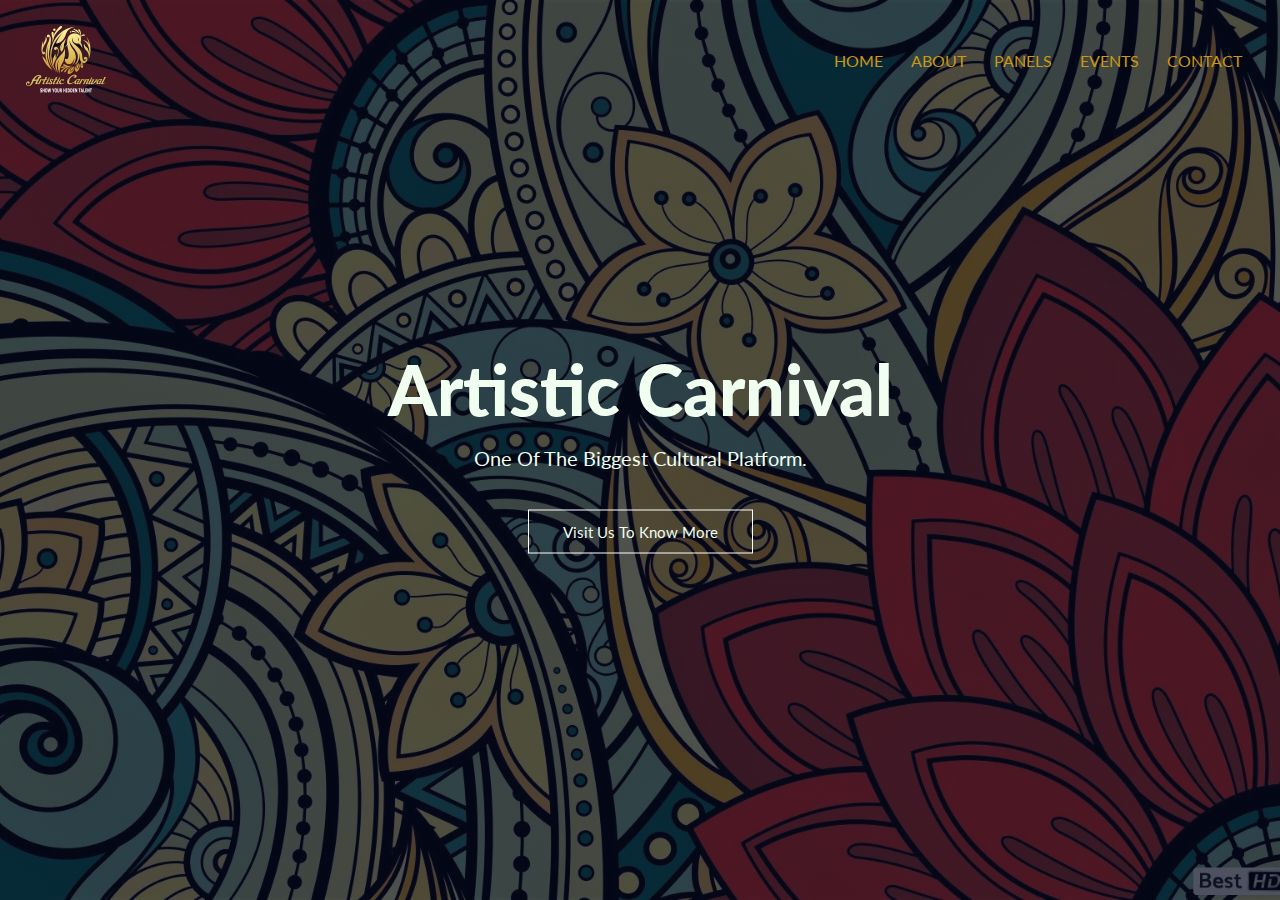
<file: index.html>
<!DOCTYPE html>
<html lang="en">
<head>
    <meta charset="UTF-8">
    <meta http-equiv="X-UA-Compatible" content="IE=edge">
    <meta name="viewport" content="width=device-width, initial-scale=1.0">
    <title>Artistic Carnival</title>
    <link rel="stylesheet" href="style.css">
    <link rel="preconnect" href="https://fonts.gstatic.com">
    <link href="https://fonts.googleapis.com/css2?family=Lato:wght@300;400;700;900&display=swap" rel="stylesheet">
    <link rel="stylesheet" href="https://pro.fontawesome.com/releases/v5.10.0/css/all.css" integrity="sha384-AYmEC3Yw5cVb3ZcuHtOA93w35dYTsvhLPVnYs9eStHfGJvOvKxVfELGroGkvsg+p" crossorigin="anonymous"/>
</head>
<body>
    <section class="header"> 
        <nav>
            <a href="index.html"></a>
                <div class="logo" id="logo"><img src="ac logo.png"></div>
                <div class="nav-links" id="navLinks">
                    <i class="fa fa-times" onclick="hideMenu()"></i>
                    <ul>
                        <li><a href="">HOME</a></li>
                        <li><a href="about.html">ABOUT</a></li>
                        <li><a href="panel.html">PANELS</a></li>
                        <li><a href="event.html">EVENTS</a></li>
                        <li><a href="">CONTACT</a></li>

                     </ul>

                </div>
                <i class="fa fa-bars" onclick="showMenu()"></i>
            
        </nav>
        <div class="text-box">
            <hi>Artistic Carnival</hi>
            <p>One of the Biggest Cultural Platform.</p>
            <a href="https://www.facebook.com/Artistic.carnival"class="hero-btn">Visit Us To Know More</a>
        </div>

    </section>




    
    
    
      
    
     
      
        

    
    
 <script>
      var navLinks = document.getElementById("navLinks");

      function showMenu(){
          navLinks.style.right = "0"
      }
      function hideMenu(){
          navLinks.style.right = "-200px"
      }



    </script>

</body>
</html>
</file>
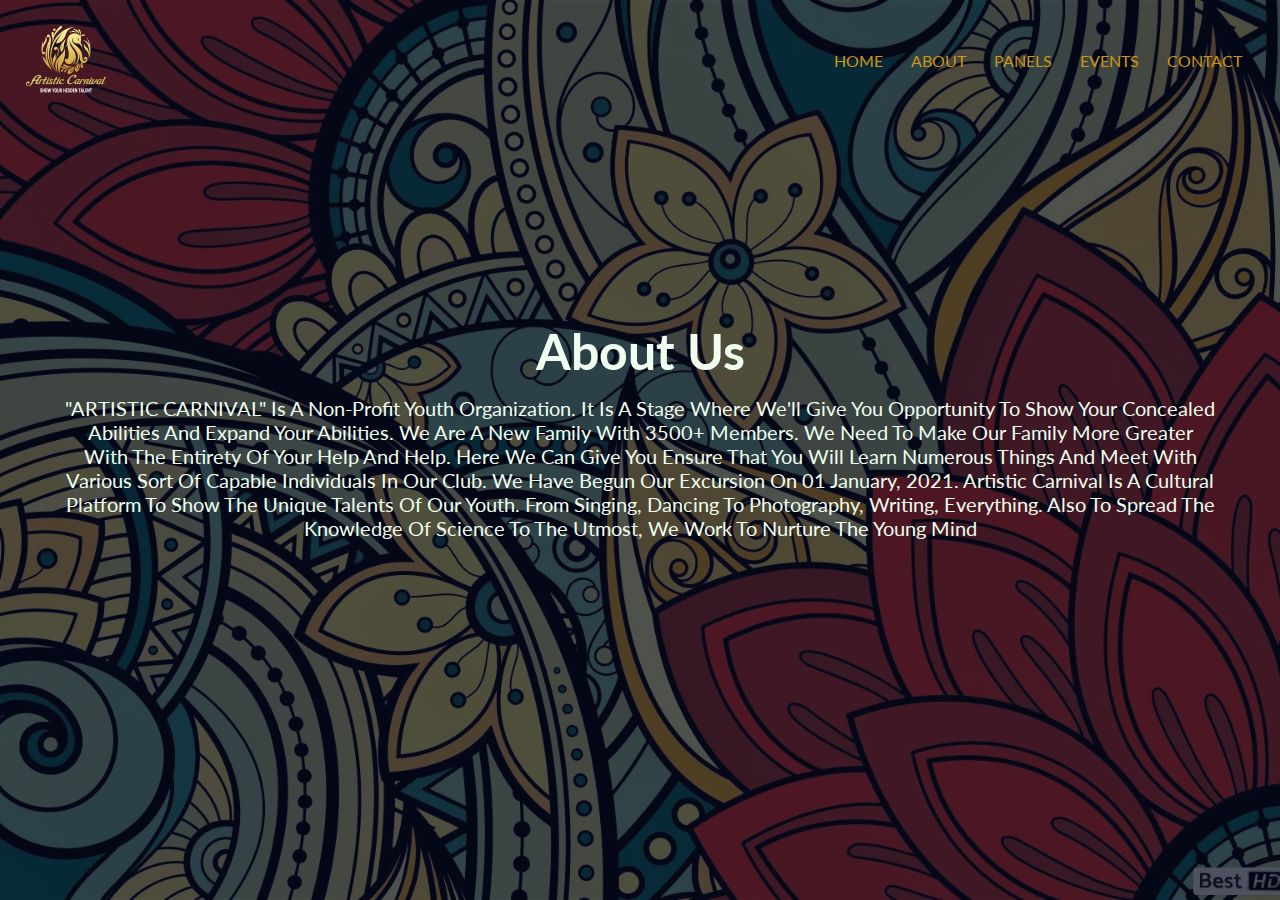
<file: about.html>
<!DOCTYPE html>
<html lang="en">
<head>
    <meta charset="UTF-8">
    <meta http-equiv="X-UA-Compatible" content="IE=edge">
    <meta name="viewport" content="width=device-width, initial-scale=1.0">
    <title>Artistic Carnival</title>
    <link rel="stylesheet" href="style.css">
    <link rel="preconnect" href="https://fonts.gstatic.com">
    <link href="https://fonts.googleapis.com/css2?family=Lato:wght@300;400;700;900&display=swap" rel="stylesheet">
    <link rel="stylesheet" href="https://pro.fontawesome.com/releases/v5.10.0/css/all.css" integrity="sha384-AYmEC3Yw5cVb3ZcuHtOA93w35dYTsvhLPVnYs9eStHfGJvOvKxVfELGroGkvsg+p" crossorigin="anonymous"/>
</head>
<body>
    <section class="headerabout"> 
        <nav>
            <a href="index.html"></a>
                <div class="logo" id="logo"><img src="ac logo.png"></div>
                <div class="nav-links" id="navLinks">
                    <i class="fa fa-times" onclick="hideMenu()"></i>
                    <ul>
                        <li><a href="index.html">HOME</a></li>
                        <li><a href="">ABOUT</a></li>
                        <li><a href="panel.html">PANELS</a></li>
                        <li><a href="event.html">EVENTS</a></li>
                        <li><a href="contact.html">CONTACT</a></li>

                     </ul>

                </div>
                <i class="fa fa-bars" onclick="showMenu()"></i>
            
        </nav>
        <div class="text-box">
            <hi>About Us</hi>

            <section class="aboutdet">
                
                <p>"ARTISTIC CARNIVAL" is a non-Profit youth organization. It is a stage where we'll give you opportunity to show your concealed abilities and expand your abilities. We are a new family with 3500+ members. We need to make our family more greater with the entirety of your help and help. Here we can give you ensure that you will learn numerous things and meet with various sort of capable individuals in our club. We have begun our excursion on 01 January, 2021. Artistic Carnival is a cultural platform to show the unique talents of our youth. From singing, dancing to photography, writing, everything. Also to spread the knowledge of science to the utmost, we work to nurture the young mind</p>            
            </section>
            
            
            
            <script>
                var navLinks = document.getElementById("navLinks");
          
                function showMenu(){
                    navLinks.style.right = "0"
                }
                function hideMenu(){
                    navLinks.style.right = "-200px"
                }
          
          
          
              </script>
          
</body>
</html>
</file>
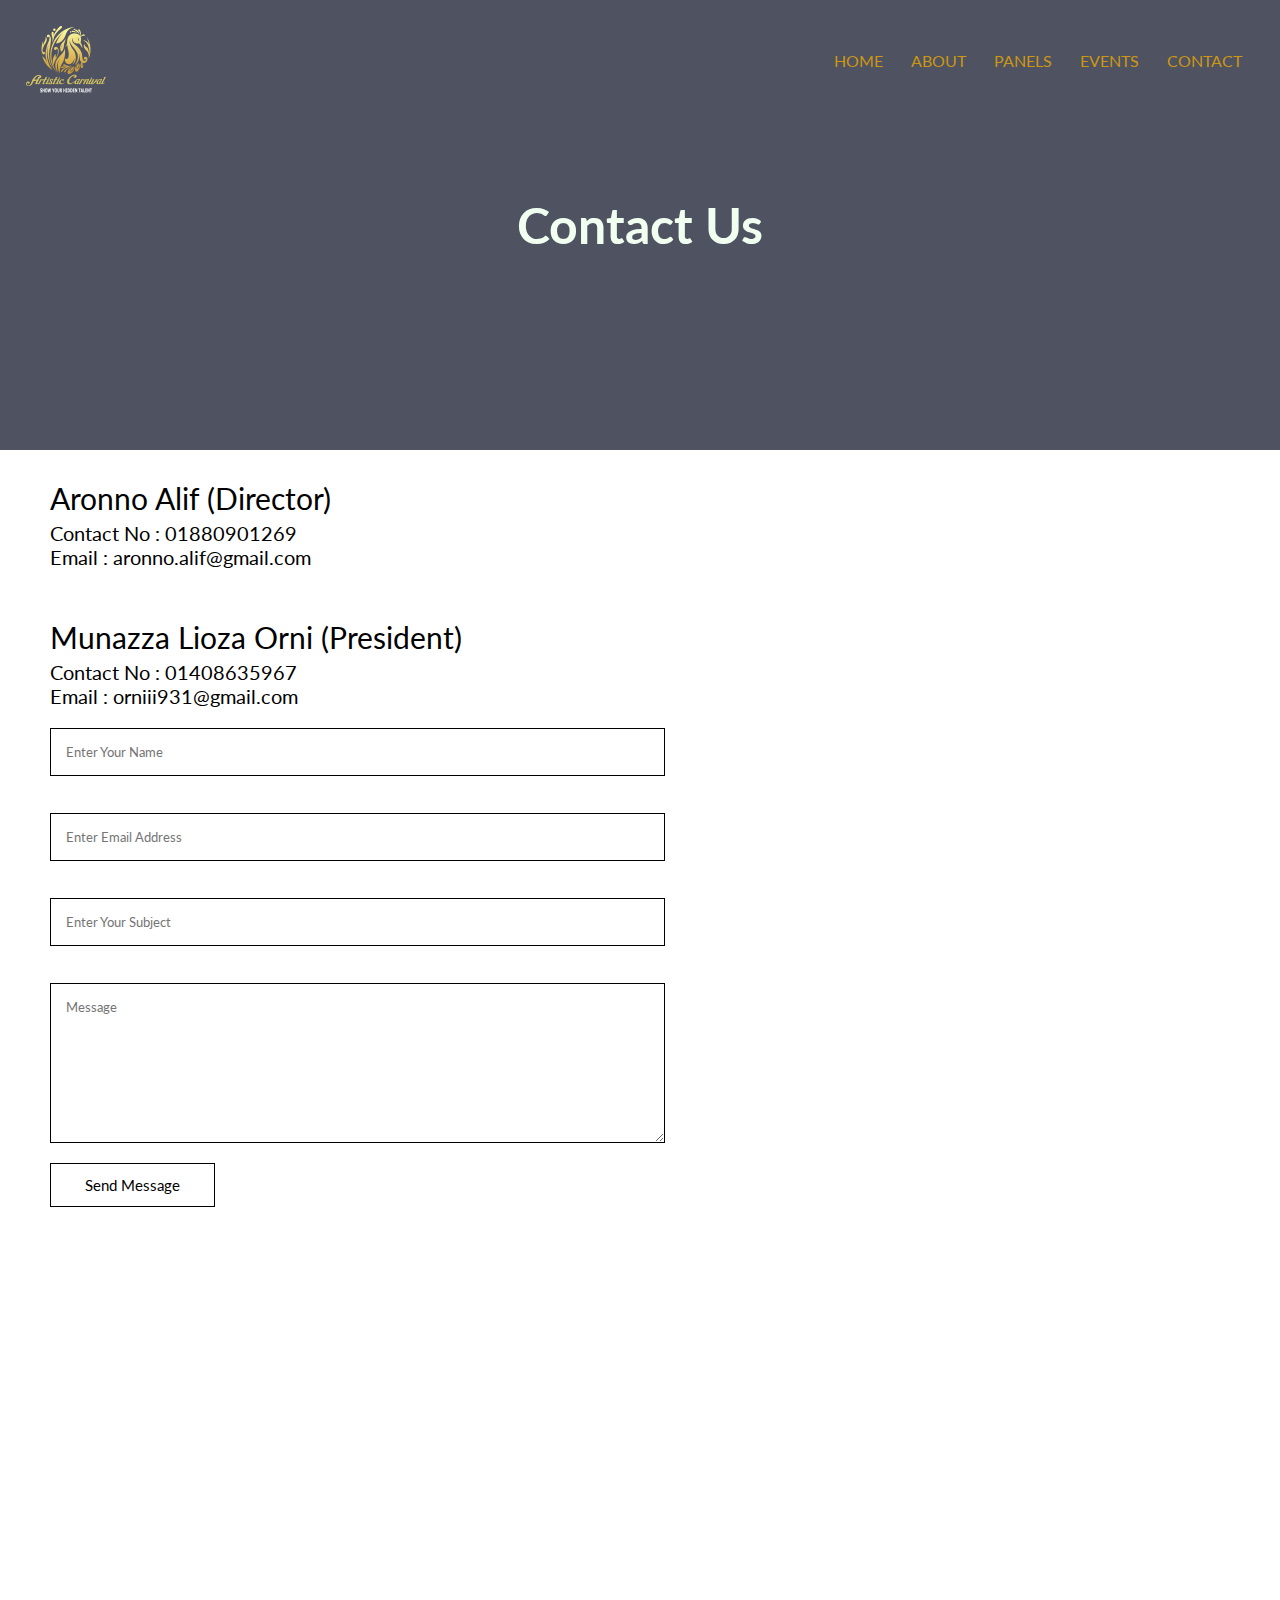
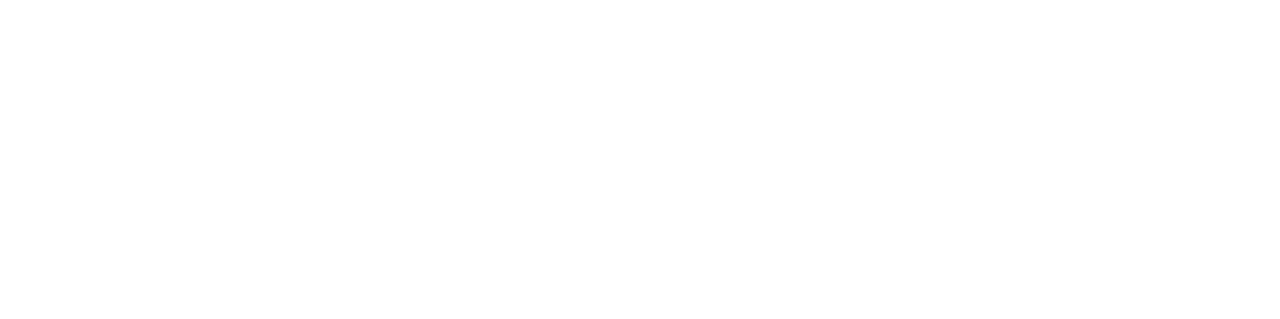
<file: contact.html>
<!DOCTYPE html>
<html lang="en">
<head>
    <meta charset="UTF-8">
    <meta http-equiv="X-UA-Compatible" content="IE=edge">
    <meta name="viewport" content="width=device-width, initial-scale=1.0">
    <title>Artistic Carnival</title>
    <link rel="stylesheet" href="style.css">
    <link rel="preconnect" href="https://fonts.gstatic.com">
    <link href="https://fonts.googleapis.com/css2?family=Lato:wght@300;400;700;900&display=swap" rel="stylesheet">
    <link rel="stylesheet" href="https://pro.fontawesome.com/releases/v5.10.0/css/all.css" integrity="sha384-AYmEC3Yw5cVb3ZcuHtOA93w35dYTsvhLPVnYs9eStHfGJvOvKxVfELGroGkvsg+p" crossorigin="anonymous"/>
</head>
<body>
    <section class="headercon"> 
        <nav>
            <a href="index.html"></a>
                <div class="logo" id="logo"><img src="ac logo.png"></div>
                <div class="nav-links" id="navLinks">
                    <i class="fa fa-times" onclick="hideMenu()"></i>
                    <ul>
                        <li><a href="index.html">HOME</a></li>
                        <li><a href="about.html">ABOUT</a></li>
                        <li><a href="panel.html">PANELS</a></li>
                        <li><a href="event.html">EVENTS</a></li>
                        <li><a href="contact.html">CONTACT</a></li>

                     </ul>

                </div>
                <i class="fa fa-bars" onclick="showMenu()"></i>
            
        </nav>
        <div class="text-box">
            <hi>Contact Us</hi>

              
        </div>  

    </section>

    <section class="contactus">
        <di class="row">
            <hi>Aronno Alif (Director)</hi>
            <p>Contact No : 01880901269 <br>Email : aronno.alif@gmail.com
            </p>
           </di>
    </section>  
        
    <section class="con2">
    
       <div class="president">
            <hi>Munazza Lioza Orni (President)</hi>
            <p>Contact No : 01408635967 <br>Email : orniii931@gmail.com
            </p>
       </div>

       <form action="formhandler.php" method="POST">
           <input type="text" name="name" placeholder="Enter Your Name" required>
           <input type="email" name="email" placeholder="Enter Email Address" required>
           <input type="text" name="subject" placeholder="Enter Your Subject" required>
           <textarea rows="8" name="message" placeholder="Message" required></textarea> <br>
           <button type="Submit" class="sub-btn">Send Message</botton>
        </form>
       
    </section>

                
              
            
            
            
            
            <script>
                var navLinks = document.getElementById("navLinks");
          
                function showMenu(){
                    navLinks.style.right = "0"
                }
                function hideMenu(){
                    navLinks.style.right = "-200px"
                }
          
          
          
              </script>
          
</body>
</html>
</file>
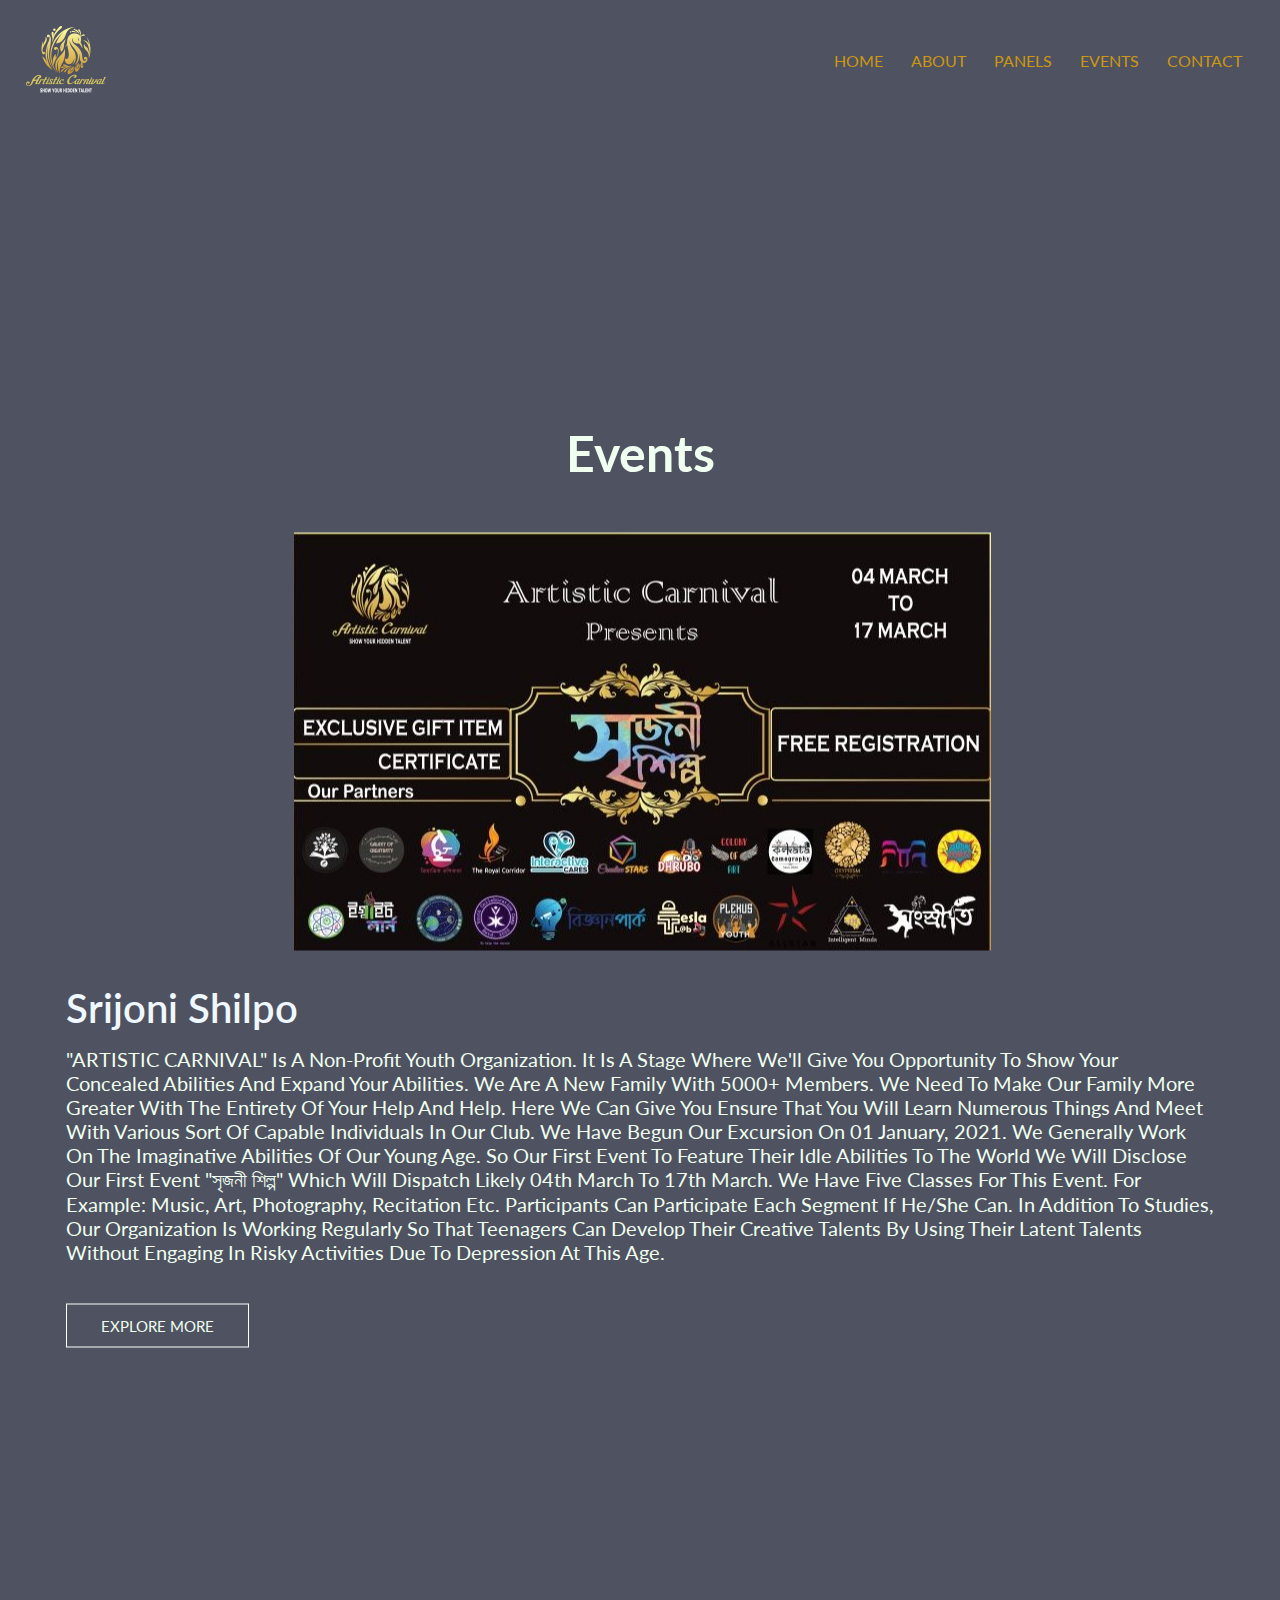
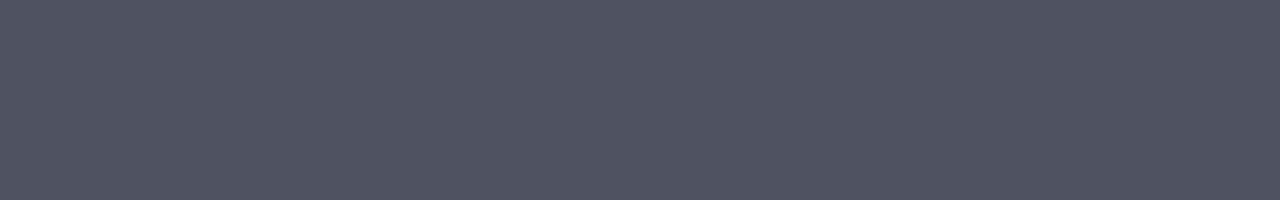
<file: event.html>
<!DOCTYPE html>
<html lang="en">
<head>
    <meta charset="UTF-8">
    <meta http-equiv="X-UA-Compatible" content="IE=edge">
    <meta name="viewport" content="width=device-width, initial-scale=1.0">
    <title>Artistic Carnival</title>
    <link rel="stylesheet" href="style.css">
    <link rel="preconnect" href="https://fonts.gstatic.com">
    <link href="https://fonts.googleapis.com/css2?family=Lato:wght@300;400;700;900&display=swap" rel="stylesheet">
    <link rel="stylesheet" href="https://pro.fontawesome.com/releases/v5.10.0/css/all.css" integrity="sha384-AYmEC3Yw5cVb3ZcuHtOA93w35dYTsvhLPVnYs9eStHfGJvOvKxVfELGroGkvsg+p" crossorigin="anonymous"/>
</head>
<body>
    <section class="headerevent"> 
        <nav>
            <a href="index.html"></a>
                <div class="logo" id="logo"><img src="ac logo.png"></div>
                <div class="nav-links" id="navLinks">
                    <i class="fa fa-times" onclick="hideMenu()"></i>
                    <ul>
                        <li><a href="index.html">HOME</a></li>
                        <li><a href="about.html">ABOUT</a></li>
                        <li><a href="panel.html">PANELS</a></li>
                        <li><a href="">EVENTS</a></li>
                        <li><a href="contact.html">CONTACT</a></li>

                     </ul>

                </div>
                <i class="fa fa-bars" onclick="showMenu()"></i>
            
        </nav>
        <div class="text-box">
            <hi>Events</hi>

            <section class="event">
                <div class="eventposter"> <img src="event poster with partner logo.jpg" > </div> 
             <div class="eventdes"> <h1>Srijoni Shilpo</h1>
                   <p>"ARTISTIC CARNIVAL" is a non-Profit youth organization. It is a stage where we'll give you opportunity to show your concealed abilities and expand your abilities. We are a new family with 5000+ members. We need to make our family more greater with the entirety of your help and help. Here we can give you ensure that you will learn numerous things and meet with various sort of capable individuals in our club. We have begun our excursion on 01 January, 2021. We generally work on the imaginative abilities of our young age. So Our first event to feature their idle abilities to the world We will disclose our first event "সৃজনী শিল্প" which will dispatch likely 04th March to 17th March. We have five classes for this event. For example: music, art, photography, recitation etc. Participants can participate each segment if he/she can. In addition to studies, our organization is working regularly so that teenagers can develop their creative talents by using their latent talents without engaging in risky activities due to depression at this age.
                   </p>
                   <a href="https://www.facebook.com/events/2708888162774523/?acontext=%7B%22event_action_history%22%3A[%7B%22surface%22%3A%22page%22%7D]%7D" class="hero-btn">EXPLORE MORE</a>
                
             </div>   
                
              
            
            </section>
            
            
            <script>
                var navLinks = document.getElementById("navLinks");
          
                function showMenu(){
                    navLinks.style.right = "0"
                }
                function hideMenu(){
                    navLinks.style.right = "-200px"
                }
          
          
          
              </script>
          
</body>
</html>
</file>
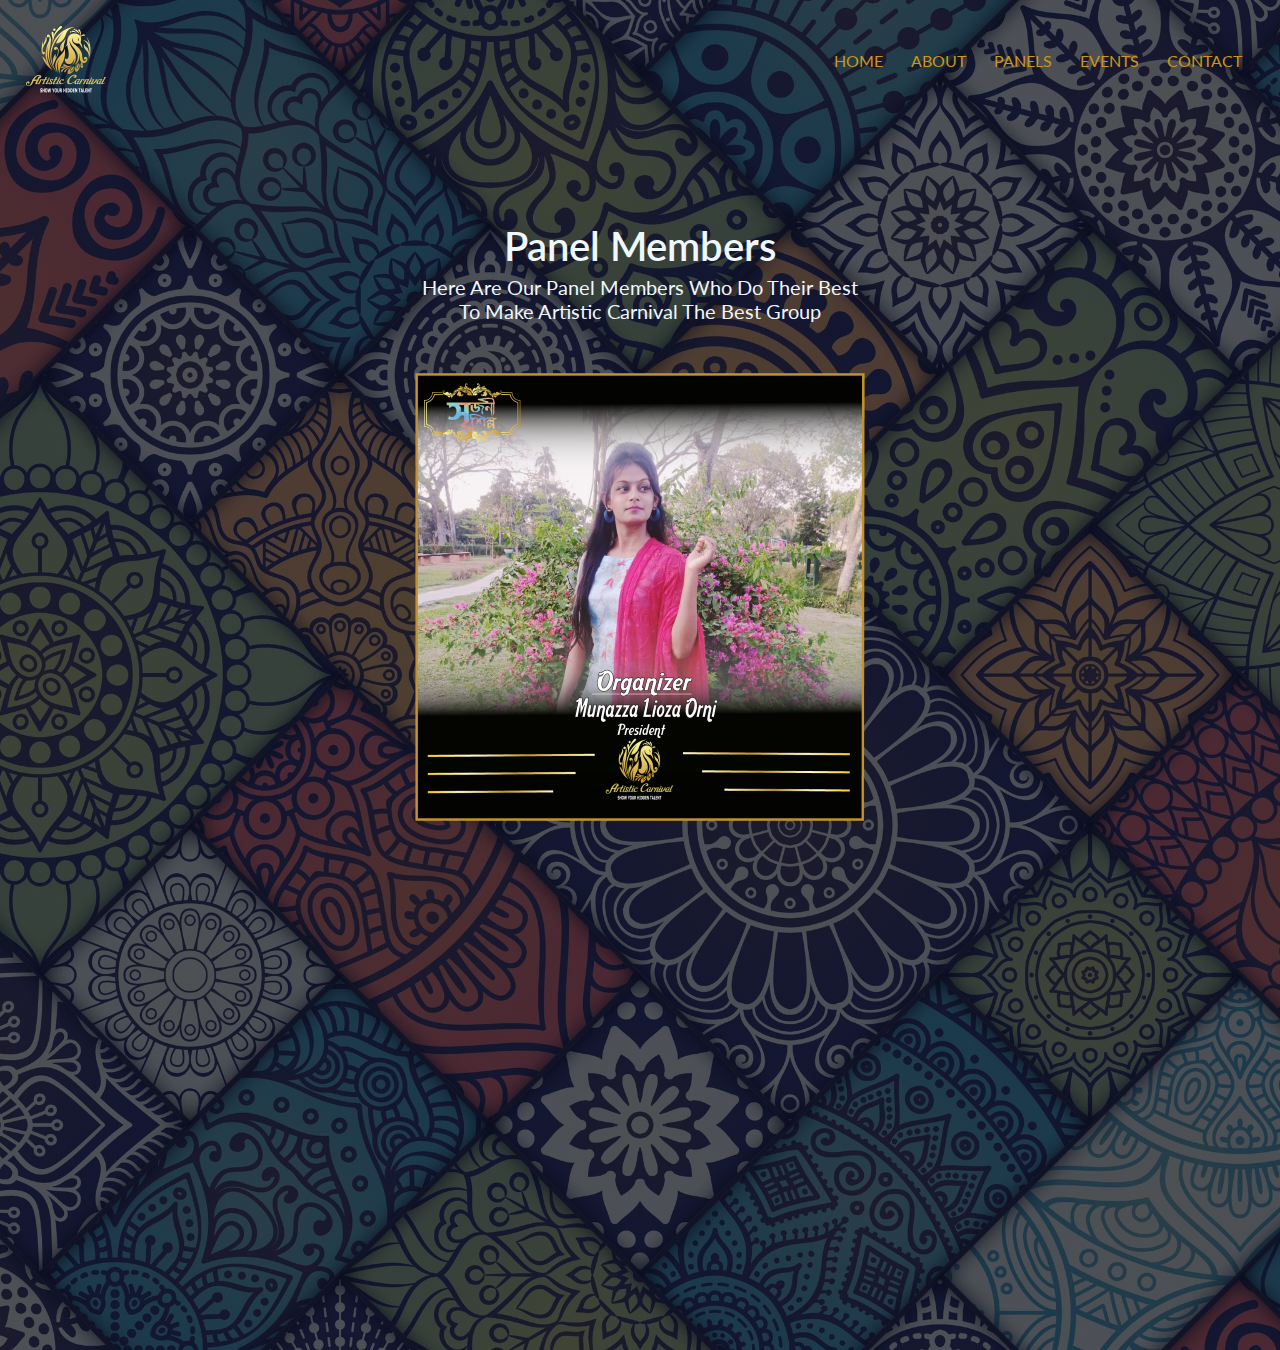
<file: panel.html>
<!DOCTYPE html>
<html lang="en">
<head>
    <meta charset="UTF-8">
    <meta http-equiv="X-UA-Compatible" content="IE=edge">
    <meta name="viewport" content="width=device-width, initial-scale=1.0">
    <title>Artistic Carnival</title>
    <link rel="stylesheet" href="style.css">
    <link rel="preconnect" href="https://fonts.gstatic.com">
    <link href="https://fonts.googleapis.com/css2?family=Lato:wght@300;400;700;900&display=swap" rel="stylesheet">
    <link rel="stylesheet" href="https://pro.fontawesome.com/releases/v5.10.0/css/all.css" integrity="sha384-AYmEC3Yw5cVb3ZcuHtOA93w35dYTsvhLPVnYs9eStHfGJvOvKxVfELGroGkvsg+p" crossorigin="anonymous"/>
</head>
<body>
    <section class="subheader"> 
        <nav>
            <a href="index.html"></a>
                <div class="logo" id="logo"><img src="ac logo.png"></div>
                <div class="nav-links" id="navLinks">
                    <i class="fa fa-times" onclick="hideMenu()"></i>
                    <ul>
                        <li><a href="index.html">HOME</a></li>
                        <li><a href="about.html">ABOUT</a></li>
                        <li><a href="">PANELS</a></li>
                        <li><a href="event.html">EVENTS</a></li>
                        <li><a href="contact.html">CONTACT</a></li>

                     </ul>

                </div>
                <i class="fa fa-bars" onclick="showMenu()"></i>
            
        </nav>
        <section class="panels">
            <h1>Panel Members</h1>
            <p>Here Are Our Panel Members Who do Their Best <br>To Make Artistic Carnival The Best Group</p>
        </section>
          
        
        
        <section class="panelspic">
           
            <div class="slideshow-container">
    
              <!-- Full-width images with number and caption text -->
              <div class="mySlides fade">
                
                <img src="orni .png">
                
              </div>
            
              <div class="mySlides fade">
              
                <img src="nowro.jpg" >
                
              </div>
            
              <div class="mySlides fade">
                
                <img src="Alif.jpg" >
                
              </div>
              <div class="mySlides fade">
                
                  <img src="me.png" >
                  
                </div>
               
               
            
                
            
               
                <div class="mySlides fade">
                
                  <img src="Iram.jpg">
                  
                </div>
                <div class="mySlides fade">
                
                  <img src="adi.jpg" >
                  
                </div>
                <div class="mySlides fade">
                
                  <img src="samin.jpg" >
                  
                </div>
                <div class="mySlides fade">
                
                  <img src="ameenah.jpg" >
                  
                </div>
                
                <div class="mySlides fade">
                
                  <img src="rittika.jpg" >
                  
                </div>
                <div class="mySlides fade">
                
                  <img src="taosif.jpg" >
                  
                </div>
                
              
                <div class="mySlides fade">
                
                  <img src="toma.jpg" >
                  
                </div>
                <div class="mySlides fade">
                
                  <img src="nesa.jpg" >
                  
                </div>
                <div class="mySlides fade">
                
                  <img src="likhon.jpg" >
                  
                </div>
                <div class="mySlides fade">
                
                  <img src="shifa.jpg" >
                  
                </div>
                <div class="mySlides fade">
                
                  <img src="orthi.png" >
                  
                </div>
                <div class="mySlides fade">
                
                  <img src="orpa.jpg" >
                  
                </div>
                <div class="mySlides fade">
                
                  <img src="munira.jpg" >
                  
                </div>
                <div class="mySlides fade">
                
                  <img src="nahida.jpg" >
                  
                </div>
                <div class="mySlides fade">
                
                  <img src="jawad.png" >
                  
                </div>
                <div class="mySlides fade">
                
                  <img src="jahin.png" >
                  
                </div>
                <div class="mySlides fade">
                
                  <img src="labiba.png" >
                  
                </div>
                <div class="mySlides fade">
                
                  <img src="redee.png" >
                  
                </div>
                <div class="mySlides fade">
                
                  <img src="dighi.png" >
                  
                </div>
            
              
    
      </section> 
      
      <script>
var navLinks = document.getElementById("navLinks");

function showMenu(){
    navLinks.style.right = "0"
}
function hideMenu(){
    navLinks.style.right = "-200px"
}

var slideIndex = 0;
showSlides();

function showSlides() {
  var i;
  var slides = document.getElementsByClassName("mySlides");
  for (i = 0; i < slides.length; i++) {
    slides[i].style.display = "none";
  }
  slideIndex++;
  if (slideIndex > slides.length) {slideIndex = 1}
  slides[slideIndex-1].style.display = "block";
  setTimeout(showSlides, 2000); // Change image every 2 seconds
}

      </script>
      
</body>
</html>
</file>
<file: style.css>
*{
    margin: 0;
    padding: 0;
    font-family: 'Lato', sans-serif;
}
.header{
    min-height: 100vh;
    width: 100%;
    background-image: 
    linear-gradient(rgba(4,9,30,0.7),rgba(4,9,30,0.7)),url(back.jpg);
    background-position: center ;
    background-size: cover;
    position: relative;
}
nav{
    display: flex;
    padding: 2% 2%;
    
    align-items: center;
}



.nav-links{
    flex: 1;
    text-align: right;
}
.nav-links ul li{
    list-style : none;
    display: inline-block;
    padding: 8px 12px;
    position: relative;
}
.nav-links ul li a{
    color: rgb(204, 151, 19);
    text-decoration: none;
    font-size: 16px;
}
.nav-links ul li::after{
    content: '';
    width: 0%;
    height: 1.5px;
    background: goldenrod;
    display: block;
    margin: auto;
    transition: 0.5s;
}
.nav-links ul li:hover::after{
    width: 100%;
}
.text-box{
    width: 90%;
    color: honeydew;
    position: absolute;
    top: 50%;
    left: 50%;
    transform: translate(-50%,-50%);
    text-align: center;

}
.text-box hi{
    font-size: 70px;
    font-weight: 900;
}
.text-box p{
    margin: 10px 0 40px;
    font-size: 20px;
      ;
    color: honeydew;
}
.hero-btn{
    display: inline-block;
    text-decoration: none;
    color: honeydew;
    border: 1px solid white;
    padding: 12px 34px;
    font-size: 15px;
    background: transparent;
    position: relative;
    cursor: pointer;

}
.hero-btn:hover{
    border: 1px solid goldenrod;
    background: goldenrod;
    transition: 1s;
}
nav .fa{
    display: none;
}

.panels{
    width: 80%;
    margin: auto;
    text-align: center;
    padding-top: 100px;
}
h1{
    font-size: 40px;
    font-weight: 600;
    color: aliceblue;
}
p{
    font-size: 20px;
    font-weight: normal;
    padding-top: 5px;
    text-transform: capitalize;
    color: aliceblue;
}
@media(max-width: 700px){
    .text-box hi{
        font-size: 50px;
        font-weight: 900;
    }
    .logo{
        flex: 60%;
        width: 80%;
    }
    .text-box p{
        margin: 10px 0 40px;
        font-size: 15px;
    }
         

    .nav-links{
        position: fixed;
        background: black;
        height: 100vh;
        width: 200px;
        top: 0;
        right:-200;
        text-align: left;
        z-index: 2;
        transition: 1s;
    }
    nav .fa{
        display: block;
        color: white;
        margin: 10px;
        font-size: 20px;
        cursor: pointer;
    }
    .nav-links ul{
        padding: 30px;
    }
 
   
}



* {box-sizing:border-box}

/* Slideshow container */
.slideshow-container {
  width: 1000px;
  text-align: center;
  margin: auto;
  padding-top: 50px;
}

/* Hide the images by default */
.mySlides {
  display: none;
}
@media screen and (max-width: 700px){
    
 
    .slideshow-container {
        flex: 50%;
        max-width: 100%;
        
      
      }
      
      /* Hide the images by default */
      .mySlides {
        display: flex;
      }
}
.subheader{
    min-height: 150vh;
    width: 100%;
    background-image: 
    linear-gradient(rgba(4,9,30,0.7),rgba(4,9,30,0.7)),url(back\ 2.jpg);
    background-position: center ;
    background-size: cover;
    position: relative;
}
.headerabout{
    min-height: 100vh;
    width: 100%;
    background-image: 
    linear-gradient(rgba(4,9,30,0.7),rgba(4,9,30,0.7)),url(back.jpg);
    background-position: center ;
    background-size: cover;
    position: relative;
}
.aboutdet{
    font-size: medium;
}
.headerevent{
    min-height: 200vh;
    width: 100%;
    background-image: 
    linear-gradient(rgba(4,9,30,0.7),rgba(4,9,30,0.7)),url();
    background-position: center ;
    background-size: cover;
    position: relative;
}
.eventposter{
    width: 60%;
    margin: auto;
    padding-top: 50px;
    padding-bottom: 0px;
    align-content: space-between;
}
.eventdes{
    flex-basis: 48%;
    padding: 30px 2px;
    text-align: left;

}
.headerevent hi{
    font-size: 50px;
    font-weight: bold;
}
.headerabout hi{
    font-size: 50px;
    font-weight: bold;
}
.headercon{
    min-height: 50vh;
    width: 100%;
    background-image: 
    linear-gradient(rgba(4,9,30,0.7),rgba(4,9,30,0.7)),url();
    background-position: center ;
    background-size: cover;
    position: relative;
}
.headercon hi{
    font-size: 50px;
    font-weight: bold;
}
.contactus{
    padding-left: 50px;
    padding-top: 30px;
}

.row hi{
   font-size: 30px;
   font-weight: normal;
   color: black;
   text-align: right;
}
.row p{
    color: black;
    text-transform: none;
}
.president hi{
    font-size: 30px;
    font-weight: normal;
    color: black;
    text-align: right;
    padding-top: 50px;
    
}
.con2{
    min-height: 150vh;
    margin: auto;
    padding-top: 50px;
    padding-bottom: 0px;
    padding-left: 50px;
}
.president p{
    color: black;
    text-transform: none;
}
.con2 input, .con2 textarea{
    width: 50%;
    padding: 15px;
    margin-top: 20px;
    margin-bottom: 17px;
    outline: none;
    border: 1px solid black;
}
.sub-btn{
    display: inline-block;
    text-decoration: none;
    color: black;
    border: 1px solid black;
    padding: 12px 34px;
    font-size: 15px;
    background: transparent;
    position: relative;
    cursor: pointer;
}
.sub-btn:hover{
    border: 1px solid goldenrod;
    background: goldenrod;
    transition: 1s;
}
</file>
